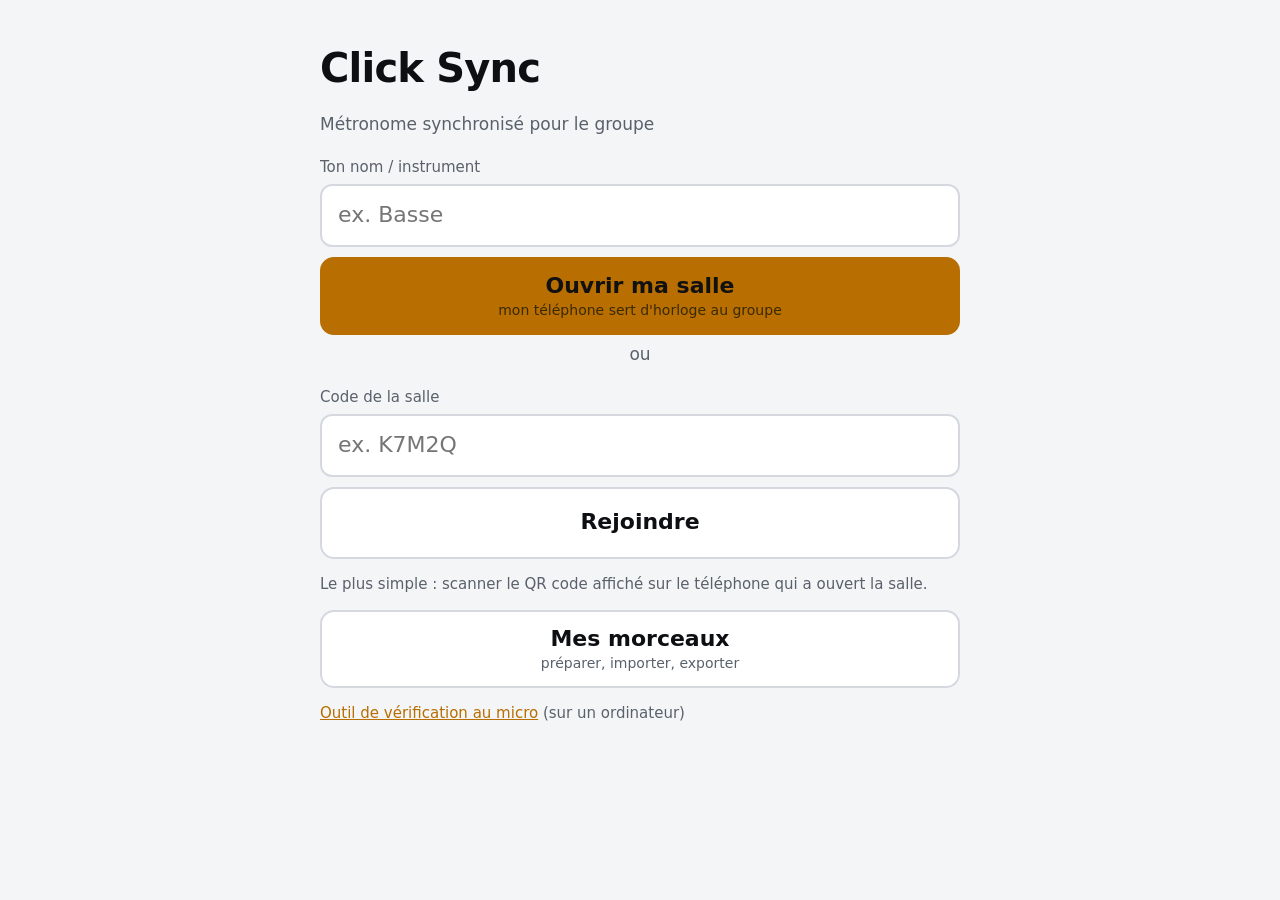
<file: index.html>
<!doctype html>
<html lang="fr">
  <head>
    <meta charset="utf-8" />
    <meta name="viewport" content="width=device-width, initial-scale=1, viewport-fit=cover" />
    <meta name="color-scheme" content="dark light" />
    <meta name="theme-color" content="#0d0f12" />
    <meta name="apple-mobile-web-app-capable" content="yes" />
    <title>Click Sync</title>
    <script type="module" crossorigin src="./main-DWTalLBg.js"></script>
    <link rel="modulepreload" crossorigin href="./style-BLji4uHI.js">
    <link rel="stylesheet" crossorigin href="./style-BCJaIbcO.css">
  </head>
  <body>
    <div id="app"></div>
  </body>
</html>
</file>
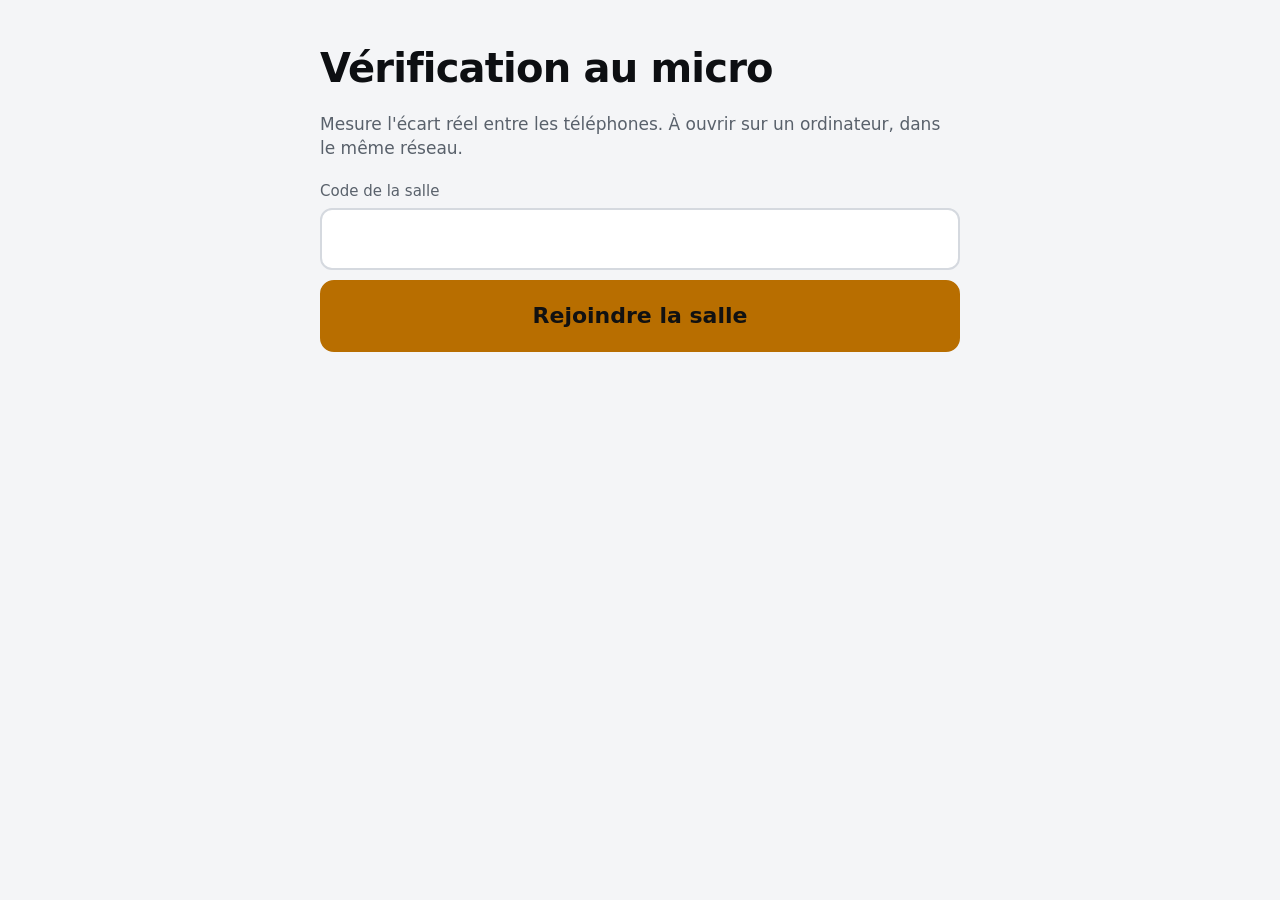
<file: verify.html>
<!doctype html>
<html lang="fr">
  <head>
    <meta charset="utf-8" />
    <meta name="viewport" content="width=device-width, initial-scale=1" />
    <meta name="color-scheme" content="dark light" />
    <title>Vérification au micro</title>
    <script type="module" crossorigin src="./verify-DrrR1-Kb.js"></script>
    <link rel="modulepreload" crossorigin href="./style-BLji4uHI.js">
    <link rel="stylesheet" crossorigin href="./style-BCJaIbcO.css">
  </head>
  <body>
    <div id="app"></div>
  </body>
</html>
</file>
<file: style-BCJaIbcO.css>
:root{--bg:#0d0f12;--panel:#171a1f;--panel2:#1f232a;--line:#2a2f37;--text:#f2f4f7;--muted:#9aa3ae;--accent:#ffb020;--ok:#2ecc71;--bad:#ff4d4d;--flash:#fff;--root:#ffad33;--note-bg:#0d0e10;--note-line:#8fc6ff;--note-fg:#e6f1ff;--next:#46d37f;--slash:#b9a7ff;--lightningcss-light: ;--lightningcss-dark:initial;color-scheme:dark}@media (prefers-color-scheme:light){:root{--bg:#f4f5f7;--panel:#fff;--panel2:#eef0f3;--line:#d5d9df;--text:#0d0f12;--muted:#59616b;--accent:#b86e00;--ok:#128a44;--bad:#c62828;--flash:#000;--root:#d98200;--note-bg:#fff;--note-line:#2a6fc0;--note-fg:#0d2a4d;--next:#138a45;--slash:#6b4fd8;--lightningcss-light:initial;--lightningcss-dark: ;color-scheme:light}}*{box-sizing:border-box}html,body{background:var(--bg);color:var(--text);margin:0}body{padding:env(safe-area-inset-top) 16px env(safe-area-inset-bottom);-webkit-text-size-adjust:100%;font:17px/1.4 system-ui,-apple-system,Segoe UI,Roboto,sans-serif}main{max-width:640px;margin:0 auto;padding:16px 0 48px}h1{letter-spacing:-.02em;margin:24px 0 0;font-size:40px}h2{color:var(--muted);text-transform:uppercase;letter-spacing:.06em;margin:28px 0 10px;font-size:18px}.sub,.hint,.or{color:var(--muted)}.or{text-align:center;margin:8px 0}.hint{font-size:15px}.field{color:var(--muted);margin:20px 0 10px;font-size:15px;display:block}input{width:100%;font:inherit;color:var(--text);background:var(--panel);border:2px solid var(--line);border-radius:12px;margin-top:6px;padding:14px 16px;font-size:22px;display:block}input:focus{border-color:var(--accent);outline:none}input.invalid{border-color:var(--bad)}button{font:inherit;color:var(--text);background:var(--panel);border:2px solid var(--line);cursor:pointer;-webkit-tap-highlight-color:transparent;border-radius:14px}button:active{transform:scale(.98)}button.big{width:100%;min-height:72px;padding:12px;font-size:22px;font-weight:700;display:block}button.big span{color:var(--muted);font-size:14px;font-weight:400;display:block}button.primary{background:var(--accent);border-color:var(--accent);color:#111}button.primary span{color:#3a2a00}button.small{min-height:48px;padding:8px 14px;font-size:15px}button.small.on{border-color:var(--accent);color:var(--accent)}header{justify-content:space-between;align-items:center;gap:12px;font-size:18px;display:flex}.role{color:var(--accent);font-weight:700}.banner{background:var(--panel);border:3px solid var(--line);border-radius:16px;margin:16px 0;padding:18px}.banner.ok{border-color:var(--ok)}.banner.bad{border-color:var(--bad)}.banner.warn{border-color:var(--accent)}.big-state{font-size:30px;font-weight:800}.banner.ok .big-state{color:var(--ok)}.banner.bad .big-state{color:var(--bad)}.big-num{font-variant-numeric:tabular-nums;font-size:52px;font-weight:800;line-height:1.1}details{background:var(--panel);border:2px solid var(--line);border-radius:16px;padding:12px 16px}summary{cursor:pointer;min-height:32px;font-weight:700}#qr svg{width:100%;height:auto;display:block}.url{color:var(--muted);word-break:break-all;text-align:center;font-size:14px}.tools{flex-wrap:wrap;gap:10px;margin-top:16px;display:flex}.device{background:var(--panel);border:2px solid var(--line);border-left-width:8px;border-radius:14px;margin-bottom:10px;padding:12px 14px}.device.ok{border-left-color:var(--ok)}.device.bad{border-left-color:var(--bad)}.dhead{flex-wrap:wrap;align-items:baseline;gap:8px;display:flex}.dhead b{font-size:20px}.dhead small{color:var(--muted)}.dhead em{margin-left:auto;font-style:normal;font-weight:700}.device.ok em{color:var(--ok)}.device.bad em{color:var(--bad)}.metrics{grid-template-columns:repeat(auto-fill,minmax(140px,1fr));gap:6px 12px;margin-top:8px;display:grid}.m span{color:var(--muted);font-size:13px;display:block}.m b{font-variant-numeric:tabular-nums}#flashlayer{background:var(--flash);opacity:0;pointer-events:none;position:fixed;inset:0}#flashlayer.on{opacity:1}.hidden{display:none!important}a{color:var(--accent)}.syncline{background:var(--panel);border:2px solid var(--line);border-radius:12px;margin:12px 0;padding:10px 14px;font-size:15px}.syncline.ok{border-color:var(--ok)}.syncline.ok b{color:var(--ok)}.syncline.bad{border-color:var(--bad)}.syncline.bad b{color:var(--bad);font-size:20px}.syncline.warn{border-color:var(--accent)}.beat{text-align:center;background:var(--panel);border:3px solid var(--line);border-radius:20px;margin:12px 0;padding:12px}.beatlabel{color:var(--muted);text-transform:uppercase;letter-spacing:.06em;font-size:20px;font-weight:700}.beatnum{font-variant-numeric:tabular-nums;font-size:min(44vw,240px);font-weight:900;line-height:1}.beat.playing.downbeat .beatnum{color:var(--accent)}.beat.countin{border-color:var(--accent)}.beat.countin .beatlabel{color:var(--accent)}.dots{flex-wrap:wrap;justify-content:center;align-items:center;gap:10px;min-height:48px;display:flex}.dots i{--w:1;height:34px;min-width:calc(34px * var(--w) + 10px * (var(--w) - 1));background:var(--line);cursor:pointer;border-radius:17px}.dots i.N{height:22px}.dots i.M{height:22px;box-shadow:inset 0 0 0 3px var(--line);background:0 0}.dots i.on{background:var(--accent)}.dots i.M.on{box-shadow:inset 0 0 0 3px var(--accent);background:0 0}.transport{margin:12px 0}.tempo{justify-content:center;align-items:center;gap:8px;margin:12px 0;display:flex}.tempo span{color:var(--muted);font-size:13px}.tempo button{min-width:56px;min-height:56px;font-size:18px;font-weight:700}button.big.stop{background:var(--bad);border-color:var(--bad);color:#fff}details{margin-top:14px}input[type=range]{height:44px;accent-color:var(--accent);background:0 0;border:none;padding:0}main.wide{max-width:980px}.steps{padding-left:20px}.steps li{margin:6px 0}.scroll{overflow-x:auto}table{border-collapse:collapse;font-variant-numeric:tabular-nums;width:100%;margin-top:16px}th,td{text-align:left;border-bottom:1px solid var(--line);white-space:nowrap;padding:8px 10px}th{color:var(--muted);font-size:13px;font-weight:600}tr.ok td:first-child{box-shadow:inset 6px 0 var(--ok)}tr.bad td:first-child{box-shadow:inset 6px 0 var(--bad)}.kpis{grid-template-columns:repeat(auto-fit,minmax(180px,1fr));gap:10px;margin-top:16px;display:grid}.kpi{background:var(--panel);border:2px solid var(--line);border-radius:14px;padding:12px 14px}.kpi.ok{border-color:var(--ok)}.kpi.bad{border-color:var(--bad)}.kpi span,.kpi small{color:var(--muted);font-size:13px;display:block}.kpi b{font-variant-numeric:tabular-nums;font-size:30px}button:disabled{opacity:.5}h3{color:var(--muted);text-transform:uppercase;letter-spacing:.06em;margin:22px 0 8px;font-size:15px}.tabs{z-index:5;background:var(--bg);grid-template-columns:repeat(5,1fr);gap:6px;padding:8px 0;display:grid;position:sticky;top:0}.tabs button{min-height:48px;padding:0 2px;font-size:14px;font-weight:700}.tabs button.on{border-color:var(--accent);color:var(--accent)}.chips{flex-wrap:wrap;gap:8px;margin:8px 0;display:flex}.chip{border-radius:12px;min-width:56px;min-height:48px;padding:6px 14px;font-size:17px;font-weight:700}.chip.on{background:var(--accent);border-color:var(--accent);color:#111}.leadbar{color:var(--muted);justify-content:space-between;align-items:center;gap:10px;margin:6px 0;display:flex}.leadbar .me{color:var(--ok);font-weight:700}.controls{border:none;min-width:0;margin:0;padding:0}.controls:disabled{opacity:.45}.controls input[type=range]{width:100%}.custom{flex-wrap:wrap;align-items:center;gap:8px;margin:8px 0;display:flex}.custom input,.custom select{width:auto;margin:0;padding:10px;font-size:18px}.custom #cnum{width:80px}.custom #cgroups{flex:1;min-width:140px}select{font:inherit;color:var(--text);background:var(--panel);border:2px solid var(--line);border-radius:10px;padding:10px;font-size:17px}.field.inline{align-items:center;gap:10px;margin:8px 0;display:flex}.field.inline select{flex:1;min-width:0}.songbar{background:var(--panel);border:2px solid var(--line);border-radius:14px;margin:8px 0;padding:12px 14px}.songbar b{font-size:20px}.songbar .small{margin-top:6px}.chart{background:var(--panel);border:2px solid var(--line);scroll-behavior:smooth;border-radius:14px;max-height:46vh;margin:10px 0;padding:4px 10px 10px;position:relative;overflow-y:auto}.chart h4{color:var(--accent);margin:12px 0 6px;font-size:15px}.chart h4 small{color:var(--muted);font-weight:400}.bars{grid-template-columns:repeat(4,1fr);gap:4px;display:grid}.bar{text-align:center;border:2px solid var(--line);word-break:break-word;border-radius:8px;justify-content:center;align-items:center;min-height:52px;padding:4px;font-size:19px;font-weight:700;display:flex}.bar.next{border-color:var(--muted)}.bar.cur{background:var(--accent);border-color:var(--accent);color:#111}.bar.cur .dim{color:#3a2a00}.dim{color:var(--muted);font-weight:400}.libtools{flex-wrap:wrap;gap:8px;margin:12px 0;display:flex}.filebtn{border:2px solid var(--line);background:var(--panel);cursor:pointer;border-radius:14px;align-items:center;min-height:48px;padding:8px 14px;font-size:15px;display:inline-flex}.songcard{background:var(--panel);border:2px solid var(--line);border-radius:14px;margin:10px 0;padding:12px 14px}.songcard b{font-size:19px}.row{flex-wrap:wrap;gap:8px;margin-top:8px;display:flex}button.primary.small{background:var(--accent);border-color:var(--accent);color:#111;font-weight:700}button.danger{color:var(--bad)}.editor textarea{width:100%;min-height:50vh;color:var(--text);background:var(--panel);border:2px solid var(--line);border-radius:12px;padding:12px;font:15px/1.5 ui-monospace,Menlo,Consolas,monospace}.editor .err{color:var(--bad)}.help pre{white-space:pre-wrap;color:var(--muted);font-size:13px}#toast{left:16px;right:16px;bottom:calc(16px + env(safe-area-inset-bottom));background:var(--text);max-width:600px;color:var(--bg);opacity:0;pointer-events:none;z-index:20;border-radius:12px;margin:0 auto;padding:14px 16px;font-weight:600;transition:all .2s;position:fixed;transform:translateY(20px)}#toast.on{opacity:1;transform:none}#qr{background:#fff;border-radius:8px;max-width:280px;margin:12px auto;padding:8px}.beat.compact .beatnum{font-size:min(22vw,110px)}.quick{justify-content:center}.toggle{align-items:center;gap:12px;min-height:48px;font-size:17px;display:flex}.toggle input{width:26px;height:26px;accent-color:var(--accent);flex:none;margin:0}.concert{background:var(--panel);border:2px solid var(--line);border-radius:16px;margin:10px 0;padding:10px 12px}.c-top{justify-content:space-between;gap:10px;display:flex}.c-sec{text-transform:uppercase;letter-spacing:.08em;color:var(--root);font-size:15px;font-weight:800}.c-beat{color:var(--muted);font-variant-numeric:tabular-nums;font-size:14px}.c-main{grid-template-columns:1.4fr 1fr;align-items:start;gap:12px;display:grid}.c-main>.c-cur:only-child{grid-column:1/-1}.c-name{word-break:break-word;font-size:clamp(44px,15vw,96px);font-weight:900;line-height:1.05}.c-next{border-left:2px solid var(--line);color:var(--muted);padding-left:12px}.c-next .lbl,.c-bass .lbl{text-transform:uppercase;letter-spacing:.06em;color:var(--muted);font-size:13px}.n-name{color:var(--text);word-break:break-word;font-size:clamp(28px,9vw,56px);font-weight:800;line-height:1.1}.diag{color:var(--text);text-align:center;max-width:220px;margin:6px auto 0}.diag.small{max-width:130px}.diag .gdiag{width:100%;height:auto}.gdiag .dot{fill:var(--note-line)}.gdiag .capo{fill:var(--root)}.diag .shape{color:var(--root);margin-bottom:2px;font-size:13px}.dnote{margin-top:4px;font-size:12px;line-height:1.3}.dnote.warn{color:var(--accent)}.dnote.bad{color:var(--bad)}.c-bass{margin-top:10px;overflow-x:auto}.c-bass.next{opacity:.85}.b-head{align-items:center;gap:10px;padding:2px 4px 4px;display:flex}.b-notes{flex-wrap:wrap;flex:1;gap:12px;font-size:18px;display:flex}.b-notes span{font-weight:600}.b-notes span small{color:var(--muted);margin-left:2px;font-size:11px}.b-notes span.r{color:var(--root);font-weight:800}.bneck{width:100%;height:auto;color:var(--muted)}.bneck .inlay{fill:var(--line)}.bn circle{fill:var(--note-bg);stroke:var(--note-line);stroke-width:1.4px}.bn text{fill:var(--note-fg);font-family:system-ui,-apple-system,sans-serif;font-weight:700}.bn.root circle{fill:var(--root);stroke:var(--root)}.bn.root text{fill:#1b1200}.bn.bassn circle{stroke:var(--slash);stroke-width:2.4px}.bn.nextr circle{fill:#0000;stroke:var(--next);stroke-width:2px;stroke-dasharray:4 2.5}.bn.nextr text{fill:var(--next)}.nextring{fill:none;stroke:var(--next);stroke-width:2.5px}.b-legend{color:var(--next);align-items:center;gap:6px;padding:2px 6px;font-size:13px;display:flex}.b-legend i{border:2px solid var(--next);border-radius:50%;width:10px;height:10px}.c-count{margin:6px 0 2px}.c-cells{flex-wrap:wrap;gap:4px;display:flex}.c-cells i{background:var(--note-line);border-radius:5px;flex:1 0 14px;max-width:34px;height:16px;transition:background 80ms}.c-cells i.gone{background:var(--line)}.c-cells span{color:var(--muted)}.c-left{color:var(--muted);margin-top:4px;font-size:17px}.c-left b{color:var(--text);font-variant-numeric:tabular-nums;font-size:26px}.c-count.soon .c-cells i:not(.gone){background:var(--root)}.c-count.soon .c-left b{color:var(--root)}#cin{color:var(--root);font-variant-numeric:tabular-nums;text-transform:none;letter-spacing:0}.bar .slot{white-space:nowrap;text-align:left;flex-basis:0;min-width:0;padding-left:2px;font-size:16px;overflow:visible}.bar .slot+.slot{border-left:1px dashed var(--line)}.bar:has(.slot){justify-content:stretch;gap:0;padding:4px 2px}body.in-session{padding:0;overflow:hidden}.shell{background:var(--bg);max-width:720px;padding-top:env(safe-area-inset-top);flex-direction:column;margin:0 auto;display:flex;position:fixed;inset:0}.screens{flex:1;position:relative;overflow:hidden}.screen{will-change:transform, opacity;-webkit-overflow-scrolling:touch;padding:12px 16px 24px;display:none;position:absolute;inset:0;overflow-y:auto}.screen.on{display:block}.nav{border-top:2px solid var(--line);background:var(--panel);padding-bottom:env(safe-area-inset-bottom);grid-template-columns:repeat(3,1fr);display:grid;position:relative}.nav button{color:var(--muted);background:0 0;border:0;border-radius:0;flex-direction:column;align-items:center;gap:2px;padding:10px 0 12px;font-size:13px;font-weight:700;transition:color .25s;display:flex}.nav button svg{width:24px;height:24px}.nav button.on{color:var(--accent)}.nav-ind{pointer-events:none;justify-content:center;width:33.3333%;height:3px;transition:transform .45s cubic-bezier(.34,1.4,.64,1);display:flex;position:absolute;top:-2px;left:0}.nav-ind:before{content:"";background:var(--accent);border-radius:0 0 3px 3px;width:46px;height:3px}.small{font-size:13px}.dim{color:var(--muted)}.top{align-items:center;gap:8px;display:flex}.room{white-space:nowrap;font-weight:700}.room small{color:var(--muted);font-weight:400}.sync{border:2px solid var(--line);white-space:nowrap;text-overflow:ellipsis;border-radius:999px;min-width:0;margin-left:auto;padding:4px 10px;font-size:13px;font-weight:700;overflow:hidden}.sync.ok{border-color:var(--ok);color:var(--ok)}.sync.bad{border-color:var(--bad);color:var(--bad)}.sync.warn{border-color:var(--accent);color:var(--accent)}.more{letter-spacing:1px;flex:none;width:52px;height:44px;font-size:22px;font-weight:900;line-height:1}#unlock{margin-top:10px}.lead{color:var(--muted);justify-content:space-between;align-items:center;gap:8px;min-height:36px;margin:10px 0 4px;font-size:15px;display:flex}.lead .me{color:var(--ok)}.lead button{white-space:nowrap;padding:6px 12px;font-size:14px;font-weight:700}.songline{color:var(--muted);flex-wrap:wrap;align-items:center;gap:6px 12px;font-size:15px;display:flex}.songline .sl-title{flex-basis:100%}.songline b{color:var(--text)}.sl-row{flex-wrap:wrap;align-items:center;gap:8px;display:flex}.startat{align-items:center;gap:8px;display:flex}.startat select{padding:6px 8px;font-size:15px}.linkbtn{color:var(--accent);background:0 0;border:0;padding:6px 0;font-size:15px;font-weight:700}.stage{background:var(--panel);border:2px solid var(--line);border-radius:18px;margin-top:8px;padding:12px;transition:border-color .2s}.stage.countin{border-color:var(--accent)}.row1{align-items:center;gap:12px;display:flex}.beatnum{text-align:center;min-width:56px;color:var(--text);font-variant-numeric:tabular-nums;will-change:transform;font-size:72px;font-weight:900;line-height:1}.stage:not(.has-song) .beatnum{flex:1;min-width:0;font-size:min(34vw,170px)}.stage:not(.has-song) .row1{flex-direction:column}.stage:not(.has-song) .dots{width:100%}.stage.downbeat .beatnum{color:var(--accent)}.stage .dots{flex:1;justify-content:flex-start;min-height:36px}.stage .dots i{flex:var(--w) 1 0;min-width:0;max-width:none}.stage .sec{letter-spacing:.08em;text-transform:uppercase;color:var(--root);justify-content:space-between;gap:8px;margin:10px 0 2px;font-size:13px;font-weight:800;display:flex}.stage .sec span:last-child{color:var(--muted);letter-spacing:0;text-transform:none;font-weight:400}.stage .c-top,.stage .concert,#concert:empty{display:none}#concert .c-main{margin-top:4px}.freeinfo{text-align:center;color:var(--muted);margin-top:4px;font-size:16px}.freeinfo b{color:var(--text);font-size:22px}.freeinfo small{margin-top:4px;font-size:13px;display:block}.stage.has-song .freeinfo{display:none}.gridtoggle{text-align:left;justify-content:space-between;width:100%;min-height:44px;margin-top:10px;padding:10px 12px;font-weight:700;display:flex}.gridtoggle span{transition:transform .35s cubic-bezier(.34,1.4,.64,1);display:inline-block}.gridtoggle.open span{transform:rotate(180deg)}.stage .chart{background:0 0;border:0;max-height:46vh;margin:8px 0 0;padding:0;display:none;overflow-y:auto}.stage .chart.on{display:block}.transport{align-items:stretch;gap:10px;margin-top:12px;display:flex}.tempo{background:var(--panel);border:2px solid var(--line);border-radius:14px;align-items:center;gap:0;margin:0;display:flex}.tempo>button{background:0 0;border:0;width:46px;min-width:46px;height:64px;min-height:64px;font-size:26px;font-weight:800}.tempo>div{text-align:center;min-width:64px}.tempo b{font-variant-numeric:tabular-nums;font-size:28px;line-height:1;display:block}.tempo small{color:var(--muted);font-size:12px}.play{background:var(--accent);border-color:var(--accent);color:#111;border-radius:14px;flex:1;min-height:64px;font-size:24px;font-weight:800;transition:background .3s,border-color .3s,color .3s}.play.stop{background:var(--bad);border-color:var(--bad);color:#fff}.guestinfo{color:var(--muted);text-align:center;background:var(--panel);border:2px dashed var(--line);border-radius:14px;flex:1;justify-content:center;align-items:center;min-height:64px;padding:12px;font-size:15px;display:flex}.guestinfo b{color:var(--text);margin-right:4px}.hint.small{text-align:center;margin-top:16px;font-size:13px}.scrim{z-index:8;opacity:0;pointer-events:none;background:#00000073;transition:opacity .3s;position:absolute;inset:0}.sheet{z-index:9;background:var(--panel);border-top:2px solid var(--line);padding:10px 16px calc(22px + env(safe-area-inset-bottom));border-radius:22px 22px 0 0;max-height:88%;transition:transform .45s cubic-bezier(.34,1.18,.64,1);position:absolute;bottom:0;left:0;right:0;overflow-y:auto;transform:translateY(105%)}.shell.sheet-open .scrim{opacity:1;pointer-events:auto}.shell.sheet-open .sheet{transform:none}.grab{background:var(--line);cursor:pointer;border-radius:3px;width:48px;height:6px;margin:0 auto 10px}.sheet h3{color:var(--text);text-transform:none;letter-spacing:0;margin:4px 0 2px;font-size:19px}.sheet .sub{color:var(--muted);margin:0 0 6px;font-size:13px}.track{border-bottom:1px solid var(--line);grid-template-columns:56px 1fr 40px;align-items:center;gap:10px;padding:10px 0;transition:opacity .25s;display:grid}.mute{width:56px;height:44px;padding:0;font-size:13px;font-weight:800;transition:background .25s,border-color .25s,color .25s}.mute.on{background:var(--accent);border-color:var(--accent);color:#111}.track label{font-size:16px;font-weight:700}.track label small{color:var(--muted);font-size:12px;font-weight:400;display:block}.track input[type=range]{width:100%;height:34px}.track .val{text-align:right;font-variant-numeric:tabular-nums;color:var(--muted)}.track.off label,.track.off .val{opacity:.45}.leaderbox{border:2px solid var(--line);border-radius:14px;margin-top:14px;padding:12px;transition:opacity .25s}.leaderbox.locked{opacity:.5}.leaderbox .field{margin:8px 0 0}.leaderbox input[type=range]{width:100%}.tag{text-transform:uppercase;letter-spacing:.06em;background:var(--panel2);color:var(--muted);border-radius:6px;padding:3px 8px;font-size:11px;font-weight:800;display:inline-block}.taprow{gap:6px;margin-top:8px;display:flex}.taprow button{flex:1;min-height:48px;padding:0;font-weight:700}.taprow .valbtn{border-color:var(--accent);opacity:1!important}#m-reset{width:100%;margin-top:8px}#s-settings h2{color:var(--text);text-transform:none;letter-spacing:0;margin:4px 0 8px;font-size:26px}.group{text-transform:uppercase;letter-spacing:.06em;color:var(--muted);justify-content:space-between;align-items:center;margin:18px 0 6px;font-size:13px;display:flex}.list{background:var(--panel);border:2px solid var(--line);border-radius:14px;overflow:hidden}.item{border-bottom:1px solid var(--line);cursor:pointer;align-items:center;gap:12px;padding:14px;transition:background .2s,opacity .25s;display:flex}.item:last-child{border-bottom:0}.item:active{background:var(--panel2)}.item .ic{background:var(--panel2);border-radius:10px;flex:none;place-items:center;width:36px;height:36px;font-size:18px;display:grid}.item>div{flex:1;min-width:0}.item .it{font-weight:600}.item small{color:var(--muted);white-space:nowrap;text-overflow:ellipsis;font-size:13px;display:block;overflow:hidden}.item:not(.noarrow):after{content:"›";color:var(--muted);font-size:26px;line-height:1}.item.locked{opacity:.45}.item.locked .it:after{content:" · leader";color:var(--muted);font-size:13px;font-weight:400}.lockinfo{background:var(--panel2);color:var(--muted);border-radius:12px;justify-content:space-between;align-items:center;gap:10px;margin:8px 0;padding:10px 12px;font-size:14px;display:flex}.lockinfo b{color:var(--text)}.lockinfo em{color:var(--accent);font-style:normal}.lockinfo button{white-space:nowrap;flex:none;padding:8px 10px;font-size:13px;font-weight:700}#settings-list{transform-origin:50% 30%;will-change:transform, filter}.zoom{z-index:6;background:var(--panel2);border:2px solid var(--accent);box-shadow:0 24px 70px #00000080, inset 0 0 0 4px color-mix(in srgb, var(--accent) 12%, transparent);border-radius:22px;flex-direction:column;display:none;position:absolute;overflow:hidden}.zoom.on{display:flex}.zhead{background:color-mix(in srgb, var(--accent) 16%, var(--panel2));border-bottom:2px solid color-mix(in srgb, var(--accent) 40%, transparent);align-items:center;gap:10px;padding:10px 12px;display:flex}.zhead .ic{background:var(--accent);color:#111;border-radius:10px;flex:none;place-items:center;width:38px;height:38px;font-size:18px;display:grid}.zoom.locked .zhead .ic{background:var(--line);color:var(--muted)}.zoom.locked{border-color:var(--line)}.zt{flex:1;min-width:0;font-size:18px;font-weight:800;line-height:1.15}.zt small{color:var(--muted);text-transform:uppercase;letter-spacing:.06em;font-size:12px;font-weight:600;display:block}.zclose{border-radius:50%;flex:none;width:46px;height:46px;padding:0;font-size:20px;font-weight:700}.zbody{flex:1;padding:4px 14px 22px;overflow-y:auto}.detail fieldset{border:0;min-width:0;margin:0;padding:0;transition:opacity .25s}.detail fieldset:disabled{opacity:.45}.detail .field{color:var(--muted);margin:16px 0;font-size:14px}.detail .field>span{margin-bottom:6px;display:block}.detail .field input[type=range]{width:100%;height:36px}.detail .field select{width:100%}.detail .note{color:var(--muted);font-size:13px}.detail #qr{max-width:240px;margin:12px auto}.sw{border-bottom:1px solid var(--line);justify-content:space-between;align-items:center;gap:12px;min-height:52px;font-size:16px;display:flex}.sw input{width:26px;height:26px;accent-color:var(--accent);flex:none;margin:0}.chips>button{border-radius:12px;min-width:52px;min-height:46px;padding:6px 12px;font-size:16px;font-weight:700;transition:background .2s,border-color .2s,color .2s}.chips>button.on{background:var(--accent);border-color:var(--accent);color:#111}.chips>button.acc-A{border-color:var(--accent)}.chips>button.acc-M{opacity:.6;border-style:dashed}#devices{margin-top:10px}.leadask{z-index:12;display:none;position:absolute;top:12px;left:12px;right:12px}.leadask.on{display:block}.la-card{background:var(--panel);border:2px solid var(--accent);border-radius:18px;padding:14px;box-shadow:0 18px 50px #00000073}.la-title{font-size:19px}.la-sub{color:var(--muted);margin:4px 0 10px;font-size:14px}.la-acts{gap:10px;display:flex}.la-acts button{flex:1;min-height:50px;font-size:17px;font-weight:800}.la-acts .primary{background:var(--accent);border-color:var(--accent);color:#111}.songcard{transition:border-color .25s}.songcard.loaded{border-color:var(--accent)}#s-songs .home{padding:0}@media (prefers-reduced-motion:reduce){*,:before{transition-duration:1ms!important}}.stage:not(.playing) .beatnum{color:var(--muted);font-size:56px}.stage:not(.playing):not(.has-song) .beatnum{font-size:72px}#cin{white-space:nowrap}
</file>
